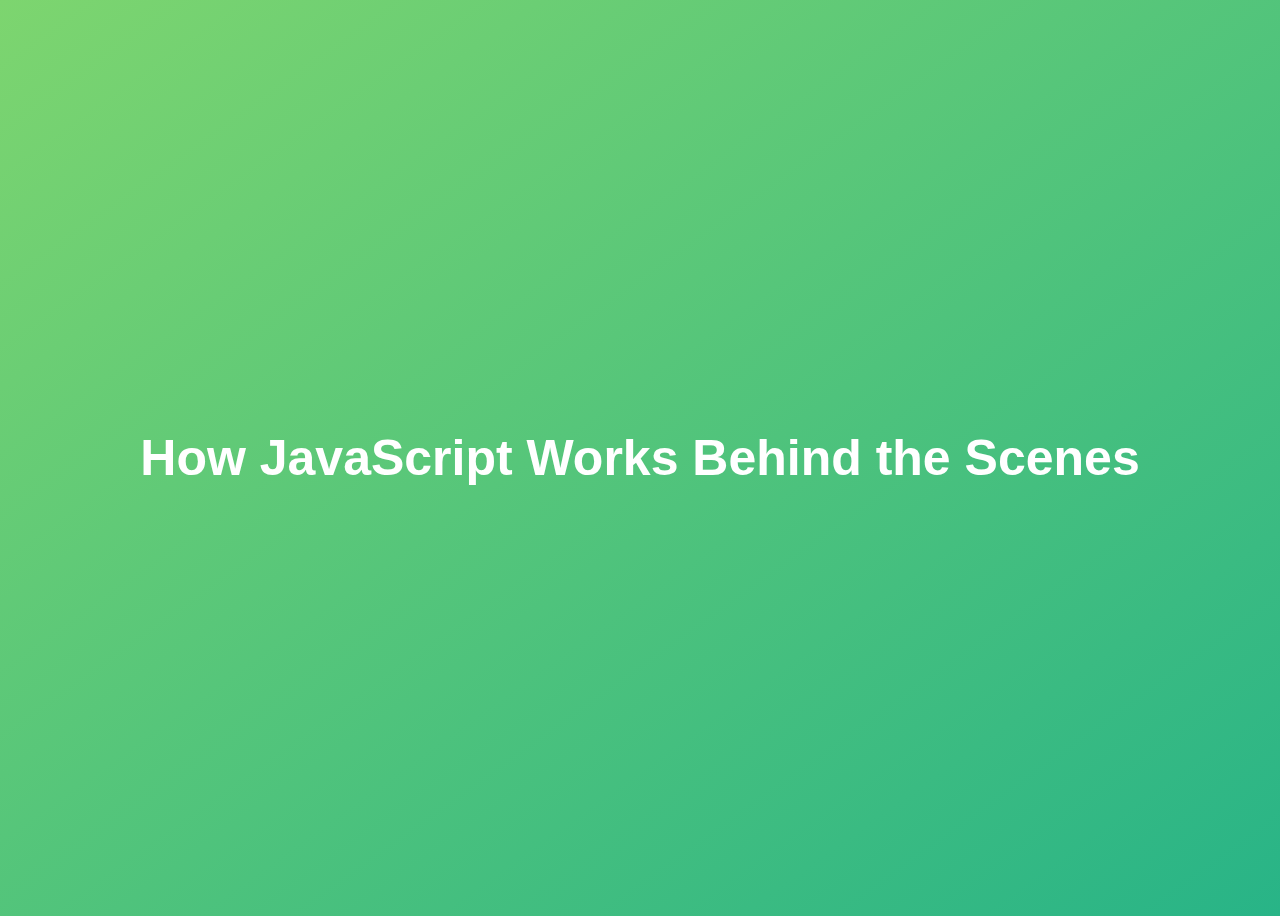
<file: Behind the Scences JS work/index.html>
<!DOCTYPE html>
<html lang="en">

<head>
  <meta charset="UTF-8" />
  <meta name="viewport" content="width=device-width, initial-scale=1.0" />
  <meta http-equiv="X-UA-Compatible" content="ie=edge" />
  <title>How JavaScript Works Behind the Scenes</title>
  <style>
    body {
      height: 100vh;
      display: flex;
      align-items: center;
      background: linear-gradient(to top left, #28b487, #7dd56f);
    }

    h1 {
      font-family: sans-serif;
      font-size: 50px;
      line-height: 1.3;
      width: 100%;
      padding: 30px;
      text-align: center;
      color: white;
    }
  </style>
</head>

<body>
  <h1>How JavaScript Works Behind the Scenes</h1>
  <script src="script.js"></script>
</body>

</html>
</file>
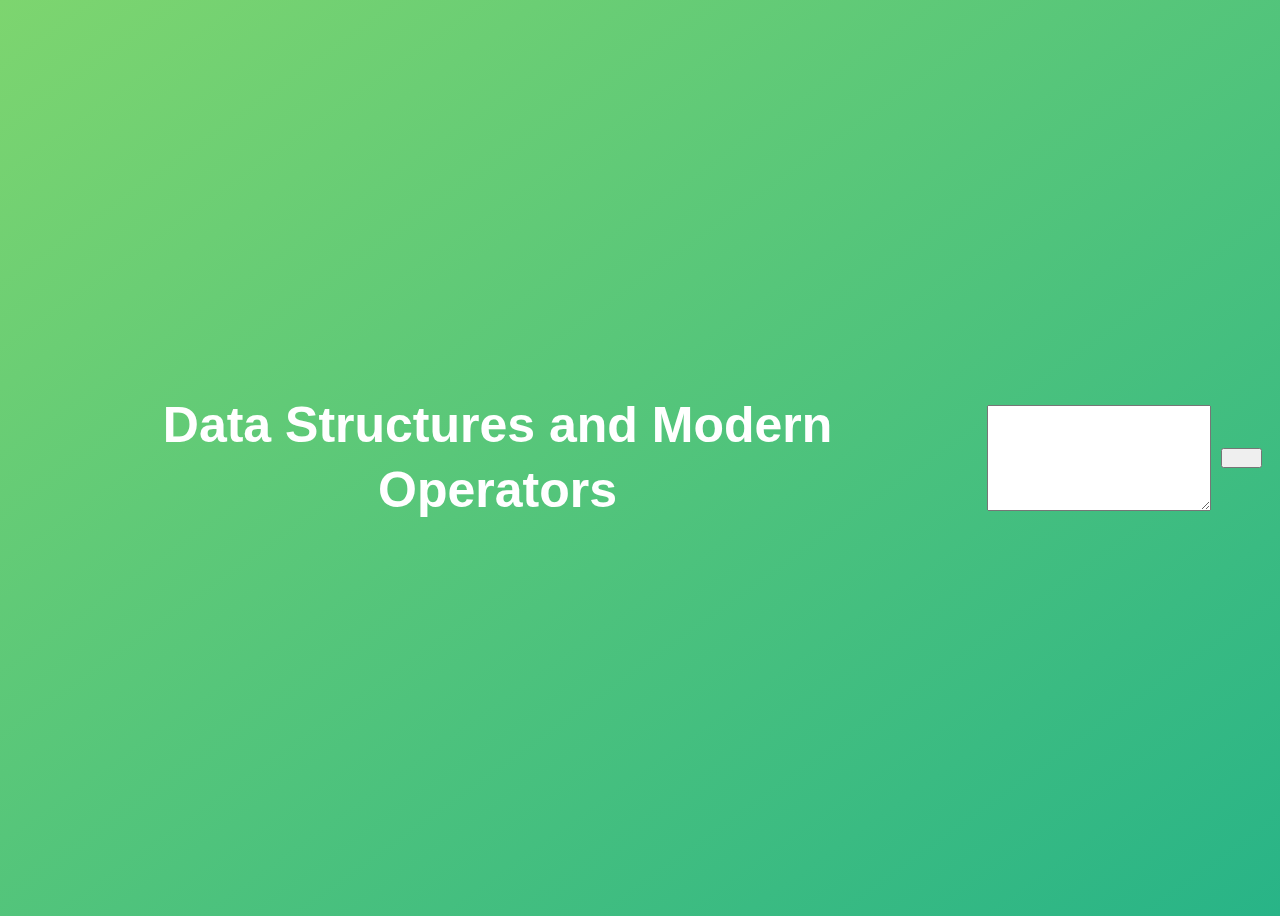
<file: Data Structure Operators/index.html>
<!DOCTYPE html>
<html lang="en">
  <head>
    <meta charset="UTF-8" />
    <meta name="viewport" content="width=device-width, initial-scale=1.0" />
    <meta http-equiv="X-UA-Compatible" content="ie=edge" />
    <title>Data Structures and Modern Operators</title>
    <style>
      body {
        height: 100vh;
        display: flex;
        align-items: center;
        background: linear-gradient(to top left, #28b487, #7dd56f);
      }
      h1 {
        font-family: sans-serif;
        font-size: 50px;
        line-height: 1.3;
        width: 100%;
        padding: 30px;
        text-align: center;
        color: white;
      }
      button {
        width: 50px;
        height: 20px;
        margin: 10px;
      }
      textarea {
        width: 300px;
        height: 100px;
      }
    </style>
  </head>
  <body>
    <h1>Data Structures and Modern Operators</h1>
    <script src="script.js"></script>
    <script src="codingChallenge.js"></script>
    <script src="codingChallenge2.js"></script>
  </body>
</html>
</file>
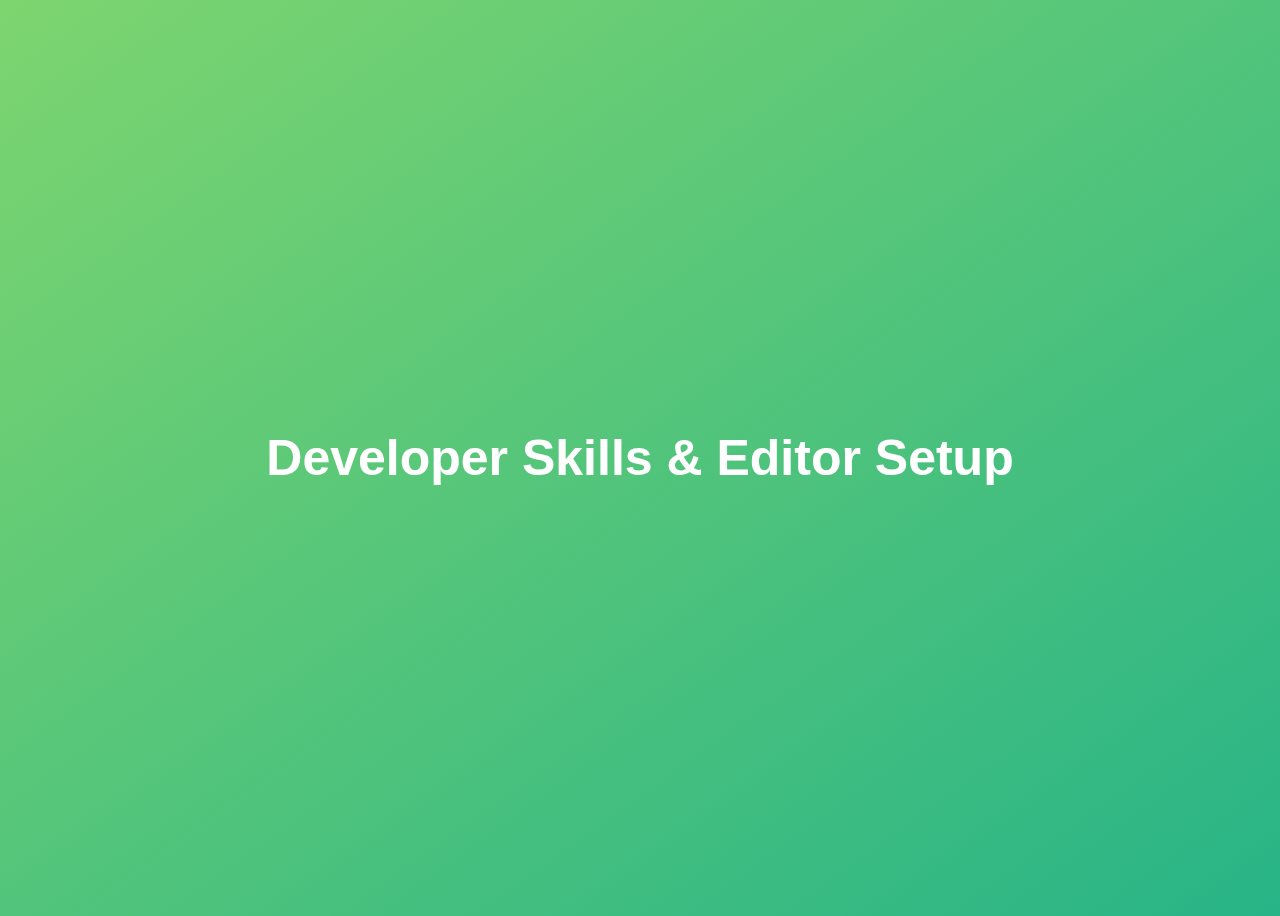
<file: Developer Skills/index.html>
<!DOCTYPE html>
<html lang="en">
  <head>
    <meta charset="UTF-8" />
    <meta name="viewport" content="width=device-width, initial-scale=1.0" />
    <meta http-equiv="X-UA-Compatible" content="ie=edge" />
    <title>Developer Skills & Editor Setup</title>
    <style>
      body {
        height: 100vh;
        display: flex;
        align-items: center;
        background: linear-gradient(to top left, #28b487, #7dd56f);
      }
      h1 {
        font-family: sans-serif;
        font-size: 50px;
        line-height: 1.3;
        width: 100%;
        padding: 30px;
        text-align: center;
        color: white;
      }
    </style>
  </head>
  <body>
    <h1>Developer Skills & Editor Setup</h1>
    <script src="script.js"></script>
    <script src="codingChallenge1.js"></script>
  </body>
</html>
</file>
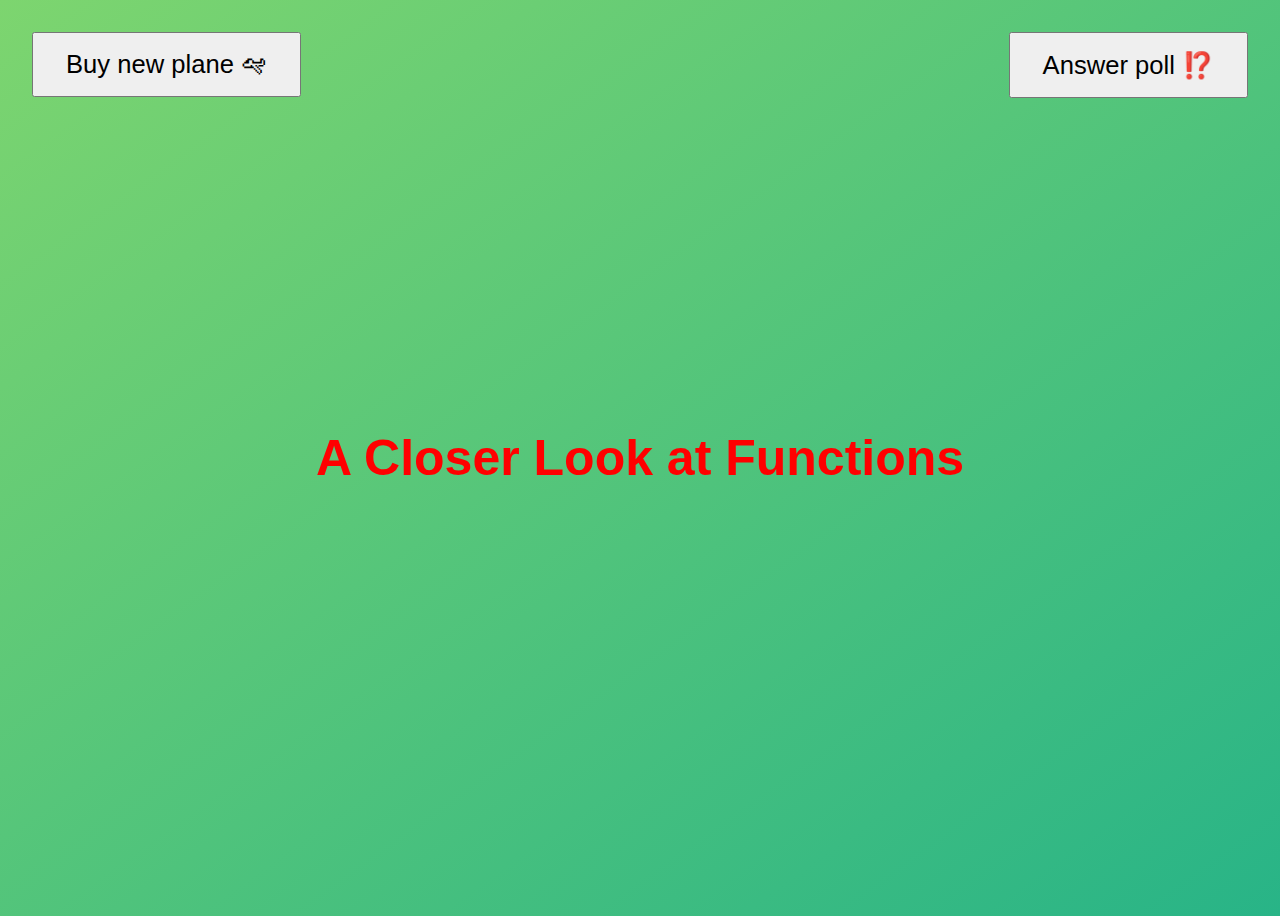
<file: Functions/index.html>
<!DOCTYPE html>
<html lang="en">
  <head>
    <meta charset="UTF-8" />
    <meta name="viewport" content="width=device-width, initial-scale=1.0" />
    <meta http-equiv="X-UA-Compatible" content="ie=edge" />
    <title>A Closer Look at Functions</title>
    <style>
      body {
        height: 100vh;
        display: flex;
        align-items: center;
        background: linear-gradient(to top left, #28b487, #7dd56f);
      }
      h1 {
        font-family: sans-serif;
        font-size: 50px;
        line-height: 1.3;
        width: 100%;
        padding: 30px;
        text-align: center;
        color: white;
      }
      .buy,
      .poll {
        font-size: 1.6rem;
        padding: 1rem 2rem;
        position: absolute;
        top: 2rem;
      }
      .buy {
        left: 2rem;
      }
      .poll {
        right: 2rem;
      }
    </style>
  </head>
  <body>
    <h1>A Closer Look at Functions</h1>
    <button class="buy">Buy new plane 🛩</button>
    <button class="poll">Answer poll ⁉️</button>
    <script src="script.js"></script>
    <script src="codingChallenge1.js"></script>
    <script src="codingChallenge2.js"></script>
  </body>
</html>
</file>
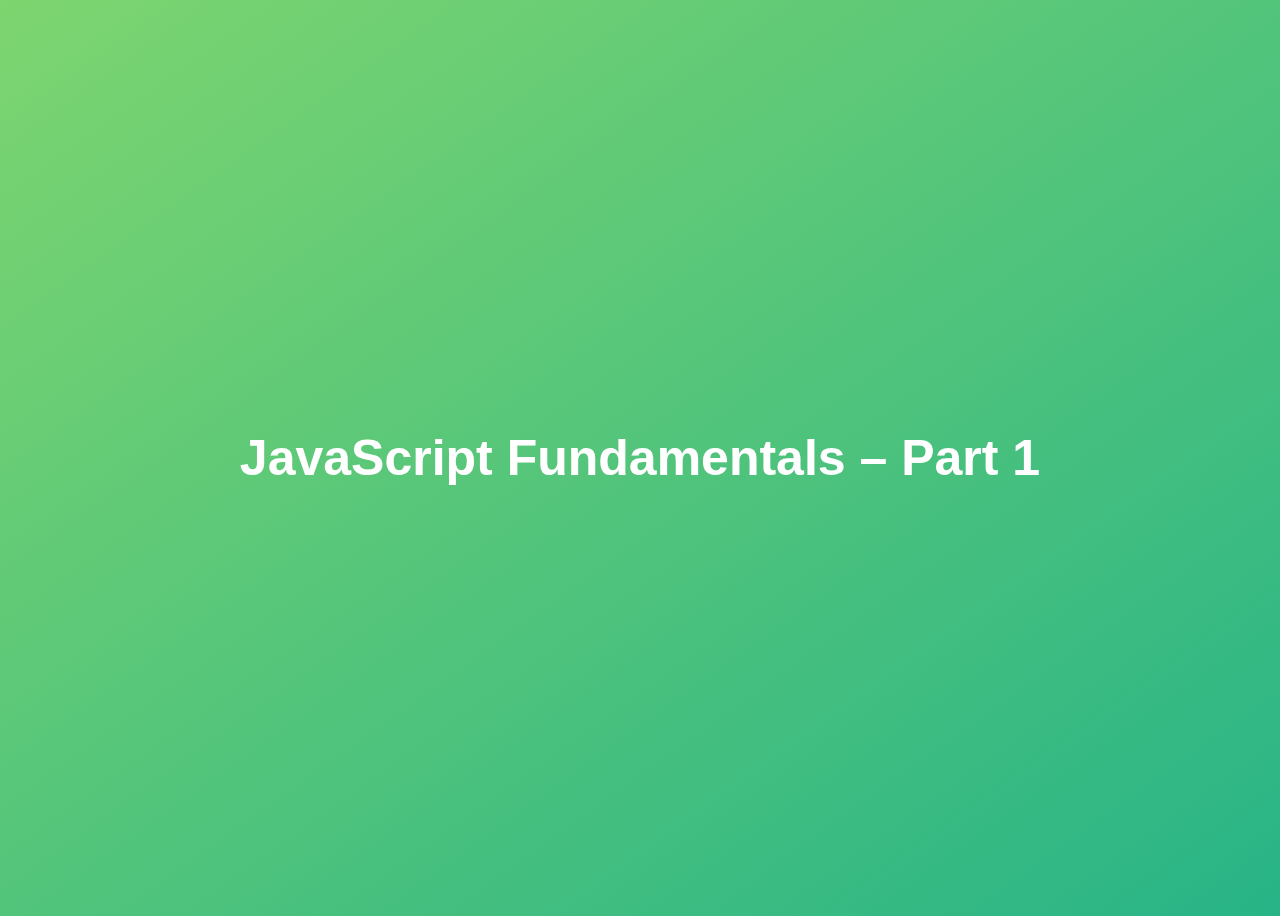
<file: JS Fundamentals Part 1/index.html>
<!DOCTYPE html>
<html lang="en">
  <head>
    <meta charset="UTF-8" />
    <meta name="viewport" content="width=device-width, initial-scale=1.0" />
    <meta http-equiv="X-UA-Compatible" content="ie=edge" />
    <title>JavaScript Fundamentals – Part 1</title>
    <style>
      body {
        height: 100vh;
        display: flex;
        align-items: center;
        background: linear-gradient(to top left, #28b487, #7dd56f);
      }
      h1 {
        font-family: sans-serif;
        font-size: 50px;
        line-height: 1.3;
        width: 100%;
        padding: 30px;
        text-align: center;
        color: white;
      }
    </style>

   
  </head>
  <body>
    <h1>JavaScript Fundamentals – Part 1</h1>
  </body>
<script src = "script.js"></script>
<script src = "assignment1.js"></script>
<script src = "assignment2.js"></script>
<script src = "assignment4.js"></script>
<script src = "assignment5.js"></script>
<script src = "assignment6.js"></script>
<script src = "assignment7.js"></script>
<script src = "assignment8.js"></script>
<script src = "assignment9.js"></script>
<script src = "assignment10.js"></script>
<script src = "assignment11.js"></script>
<script src = "codingChallenge1.js"></script>
<script src = "codingChallenge2.js"></script>
<script src = "codingChallenge3.js"></script>
<script src = "codingChallenge4.js"></script>
</html>
</file>
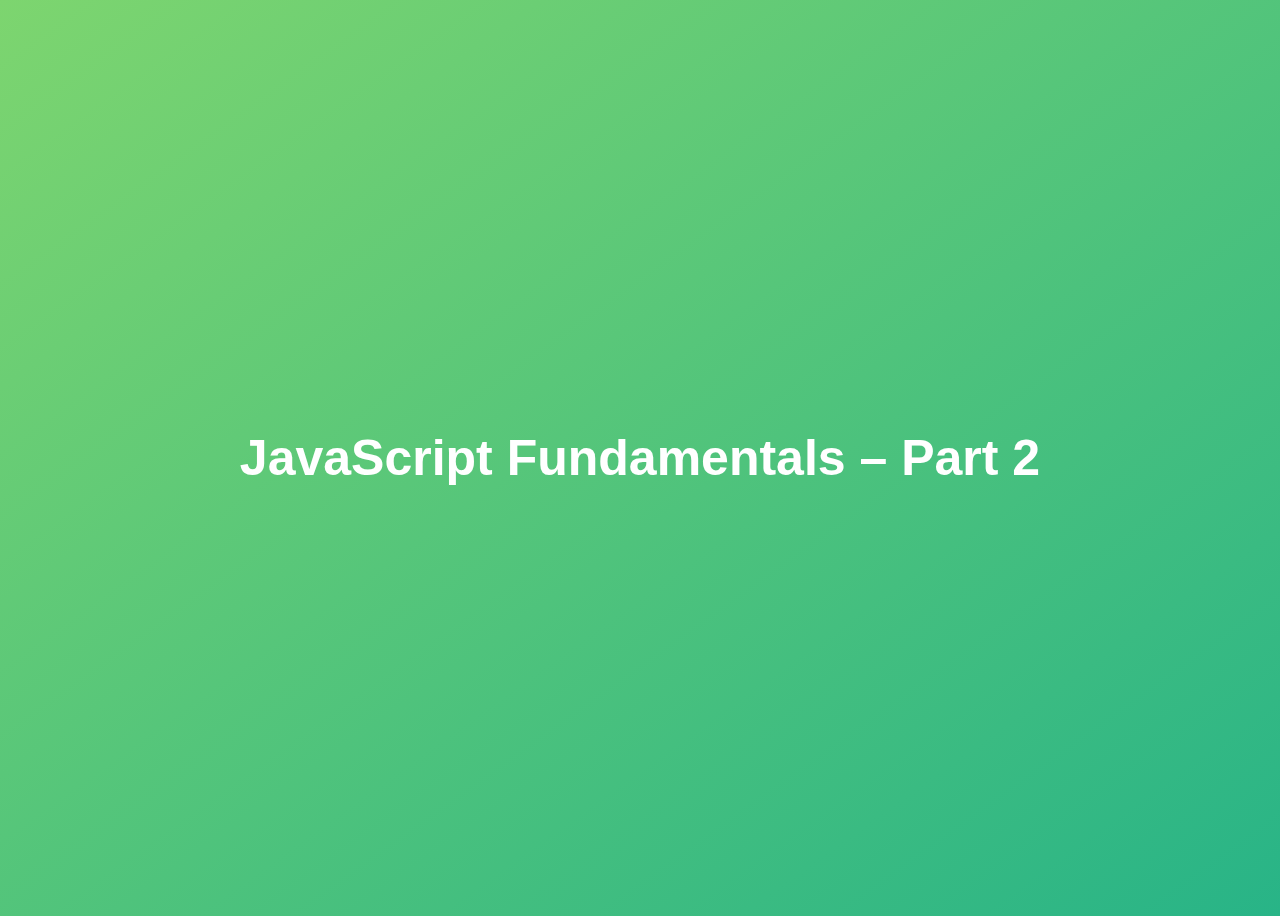
<file: JS Fundamentals Part 2/index.html>
<!DOCTYPE html>
<html lang="en">
  <head>
    <meta charset="UTF-8" />
    <meta name="viewport" content="width=device-width, initial-scale=1.0" />
    <meta http-equiv="X-UA-Compatible" content="ie=edge" />
    <title>JavaScript Fundamentals – Part 2</title>
    <style>
      body {
        height: 100vh;
        display: flex;
        align-items: center;
        background: linear-gradient(to top left, #28b487, #7dd56f);
      }
      h1 {
        font-family: sans-serif;
        font-size: 50px;
        line-height: 1.3;
        width: 100%;
        padding: 30px;
        text-align: center;
        color: white;
      }
    </style>
  </head>
  <body>
    <h1>JavaScript Fundamentals – Part 2</h1>
    <script src="script.js"></script>
    <script src="assignment1.js"></script>
    <script src="assignment2.js"></script>
    <script src="assignment3.js"></script>
    <script src="assignment4.js"></script>
    <script src="assignment5.js"></script>
    <script src="assignment6.js"></script>
    <script src="assignment7.js"></script>
    <script src="assignment8.js"></script>
    <script src="assignment9.js"></script>
    <script src="assignment10.js"></script>
    <script src="codingChallenge1.js"></script>
    <script src="codingChallenge3.js"></script>
    <script src="codingChallenge4.js"></script>
  </body>
</html>
</file>
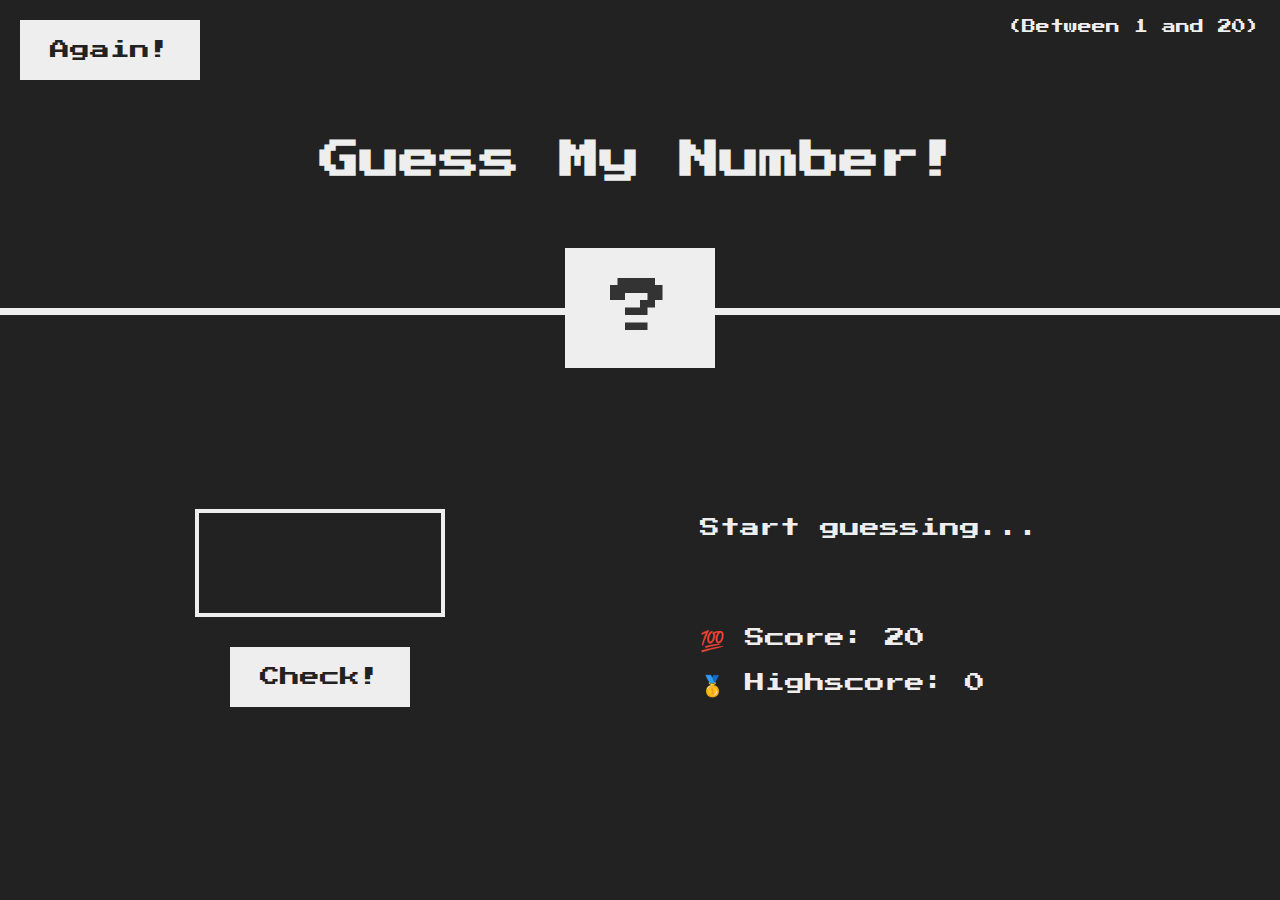
<file: Project 1/index.html>
<!DOCTYPE html>
<html lang="en">
  <head>
    <meta charset="UTF-8" />
    <meta name="viewport" content="width=device-width, initial-scale=1.0" />
    <meta http-equiv="X-UA-Compatible" content="ie=edge" />
    <link rel="stylesheet" href="style.css" />
    <title>Guess My Number!</title>
  </head>
  <body>
    <header>
      <h1>Guess My Number!</h1>
      <p class="between">(Between 1 and 20)</p>
      <button class="btn again">Again!</button>
      <div class="number">?</div>
    </header>
    <main>
      <section class="left">
        <input type="number" class="guess" />
        <button class="btn check">Check!</button>
      </section>
      <section class="right">
        <p class="message">Start guessing...</p>
        <p class="label-score">💯 Score: <span class="score">20</span></p>
        <p class="label-highscore">
          🥇 Highscore: <span class="highscore">0</span>
        </p>
      </section>
    </main>
    <script src="script.js"></script>
  </body>
</html>
</file>
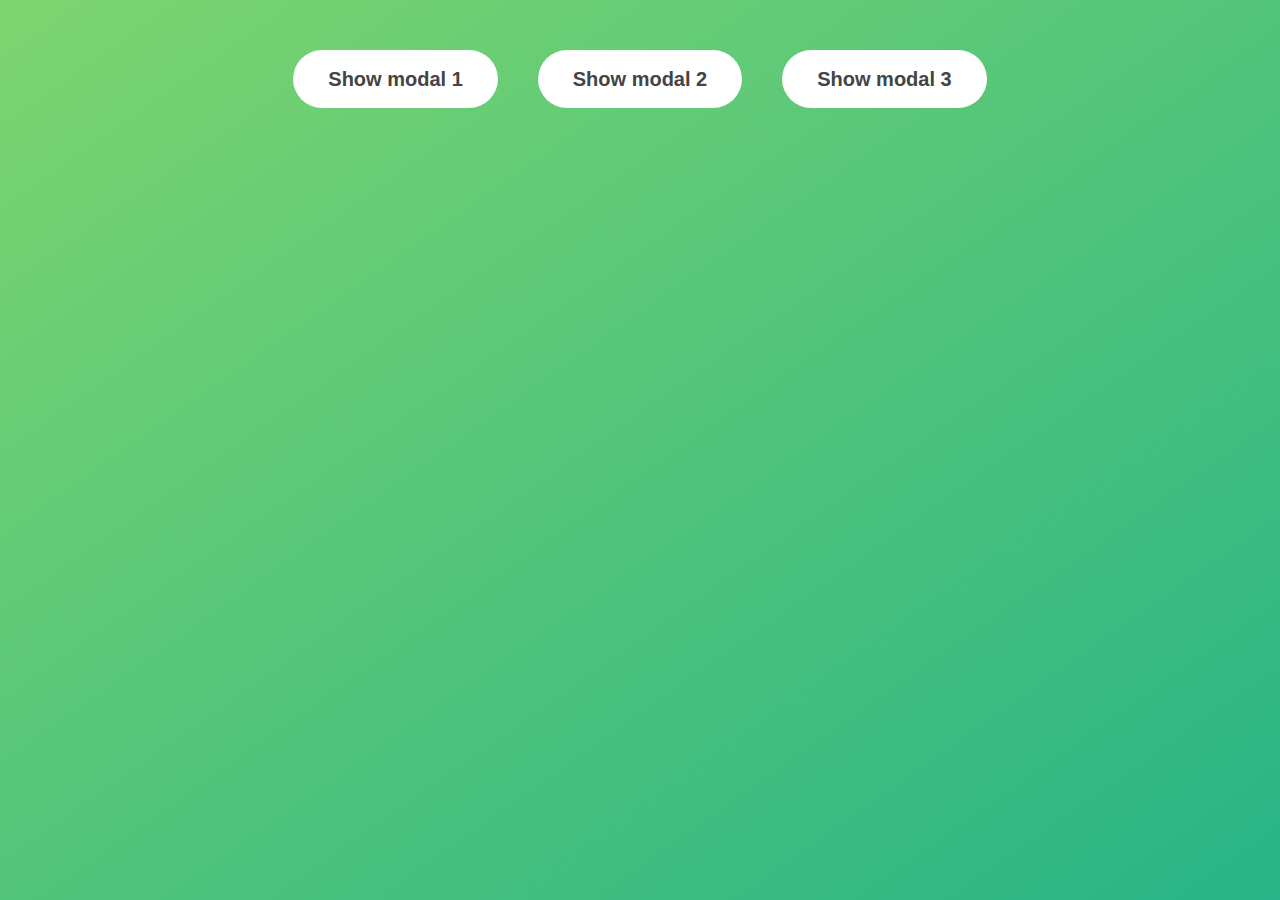
<file: Project 2/index.html>
<!DOCTYPE html>
<html lang="en">
  <head>
    <meta charset="UTF-8" />
    <meta name="viewport" content="width=device-width, initial-scale=1.0" />
    <meta http-equiv="X-UA-Compatible" content="ie=edge" />
    <link rel="stylesheet" href="style.css" />
    <title>Modal window</title>
  </head>
  <body>
    <button class="show-modal">Show modal 1</button>
    <button class="show-modal">Show modal 2</button>
    <button class="show-modal">Show modal 3</button>

    <div class="modal hidden">
      <button class="close-modal">&times;</button>
      <h1>I'm a modal window 😍</h1>
      <p>
        Lorem ipsum dolor sit amet, consectetur adipisicing elit, sed do eiusmod
        tempor incididunt ut labore et dolore magna aliqua. Ut enim ad minim
        veniam, quis nostrud exercitation ullamco laboris nisi ut aliquip ex ea
        commodo consequat. Duis aute irure dolor in reprehenderit in voluptate
        velit esse cillum dolore eu fugiat nulla pariatur. Excepteur sint
        occaecat cupidatat non proident, sunt in culpa qui officia deserunt
        mollit anim id est laborum.
      </p>
    </div>
    <div class="overlay hidden"></div>

    <script src="script.js"></script>
  </body>
</html>
</file>
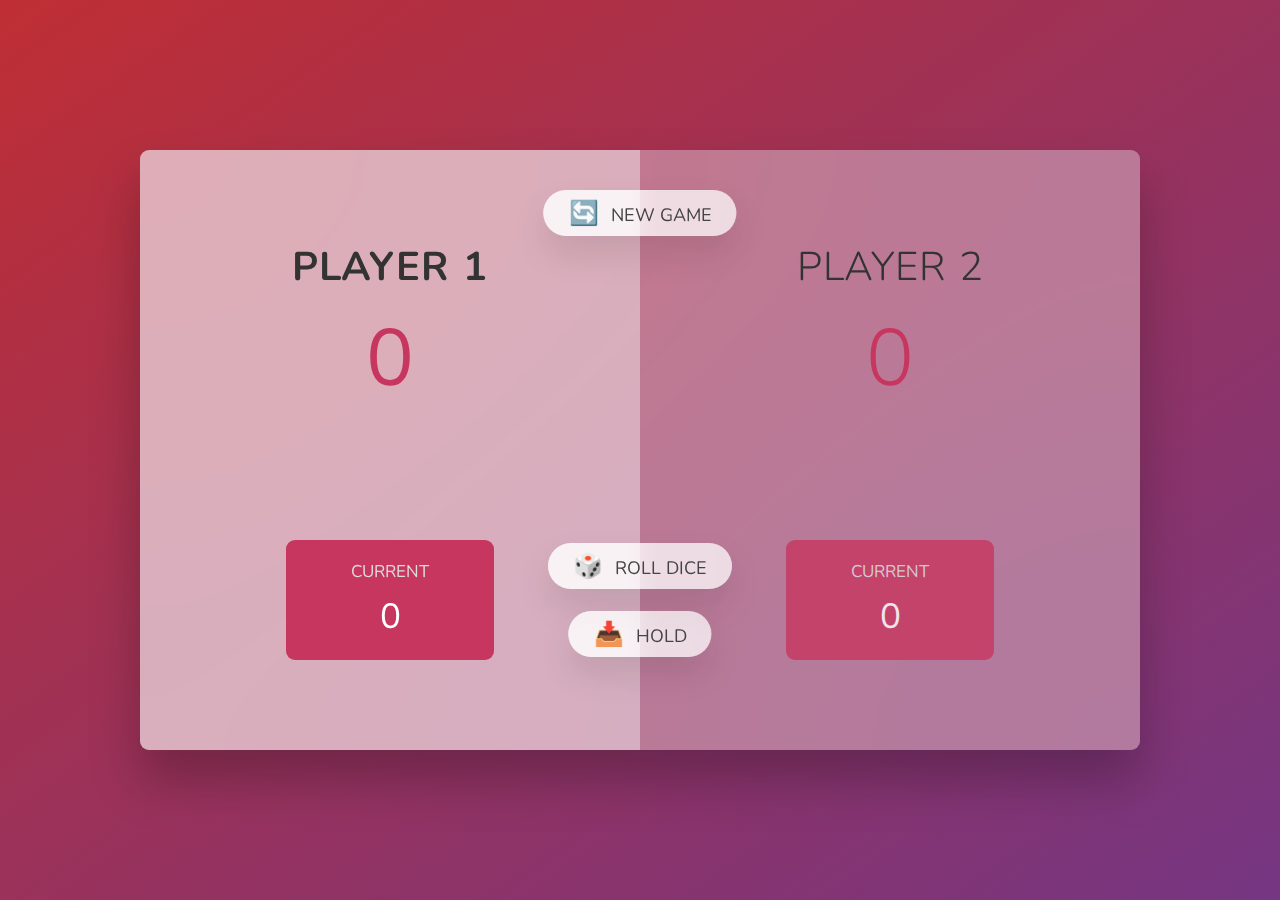
<file: 07-Pig-Game/final/index.html>
<!DOCTYPE html>
<html lang="en">
  <head>
    <meta charset="UTF-8" />
    <meta name="viewport" content="width=device-width, initial-scale=1.0" />
    <meta http-equiv="X-UA-Compatible" content="ie=edge" />
    <link rel="stylesheet" href="style.css" />
    <title>Pig Game</title>
  </head>
  <body>
    <main>
      <section class="player player--0 player--active">
        <h2 class="name" id="name--0">Player 1</h2>
        <p class="score" id="score--0">43</p>
        <div class="current">
          <p class="current-label">Current</p>
          <p class="current-score" id="current--0">0</p>
        </div>
      </section>
      <section class="player player--1">
        <h2 class="name" id="name--1">Player 2</h2>
        <p class="score" id="score--1">24</p>
        <div class="current">
          <p class="current-label">Current</p>
          <p class="current-score" id="current--1">0</p>
        </div>
      </section>

      <img src="dice-5.png" alt="Playing dice" class="dice" />
      <button class="btn btn--new">🔄 New game</button>
      <button class="btn btn--roll">🎲 Roll dice</button>
      <button class="btn btn--hold">📥 Hold</button>
    </main>
    <script src="script.js"></script>
  </body>
</html>
</file>
<file: Project 1/style.css>
@import url('https://fonts.googleapis.com/css?family=Press+Start+2P&display=swap');

* {
  margin: 0;
  padding: 0;
  box-sizing: inherit;
}

html {
  font-size: 62.5%;
  box-sizing: border-box;
}

body {
  font-family: 'Press Start 2P', sans-serif;
  color: #eee;
  background-color: #222;
  /* background-color: #60b347; */
}

/* LAYOUT */
header {
  position: relative;
  height: 35vh;
  border-bottom: 7px solid #eee;
}

main {
  height: 65vh;
  color: #eee;
  display: flex;
  align-items: center;
  justify-content: space-around;
}

.left {
  width: 52rem;
  display: flex;
  flex-direction: column;
  align-items: center;
}

.right {
  width: 52rem;
  font-size: 2rem;
}

/* ELEMENTS STYLE */
h1 {
  font-size: 4rem;
  text-align: center;
  position: absolute;
  width: 100%;
  top: 52%;
  left: 50%;
  transform: translate(-50%, -50%);
}

.number {
  background: #eee;
  color: #333;
  font-size: 6rem;
  width: 15rem;
  padding: 3rem 0rem;
  text-align: center;
  position: absolute;
  bottom: 0;
  left: 50%;
  transform: translate(-50%, 50%);
}

.between {
  font-size: 1.4rem;
  position: absolute;
  top: 2rem;
  right: 2rem;
}

.again {
  position: absolute;
  top: 2rem;
  left: 2rem;
}

.guess {
  background: none;
  border: 4px solid #eee;
  font-family: inherit;
  color: inherit;
  font-size: 5rem;
  padding: 2.5rem;
  width: 25rem;
  text-align: center;
  display: block;
  margin-bottom: 3rem;
}

.btn {
  border: none;
  background-color: #eee;
  color: #222;
  font-size: 2rem;
  font-family: inherit;
  padding: 2rem 3rem;
  cursor: pointer;
}

.btn:hover {
  background-color: #ccc;
}

.message {
  margin-bottom: 8rem;
  height: 3rem;
}

.label-score {
  margin-bottom: 2rem;
}
</file>
<file: Project 2/style.css>
* {
  margin: 0;
  padding: 0;
  box-sizing: inherit;
}

html {
  font-size: 62.5%;
  box-sizing: border-box;
}

body {
  font-family: sans-serif;
  color: #333;
  line-height: 1.5;
  height: 100vh;
  position: relative;
  display: flex;
  align-items: flex-start;
  justify-content: center;
  background: linear-gradient(to top left, #28b487, #7dd56f);
}

.show-modal {
  font-size: 2rem;
  font-weight: 600;
  padding: 1.75rem 3.5rem;
  margin: 5rem 2rem;
  border: none;
  background-color: #fff;
  color: #444;
  border-radius: 10rem;
  cursor: pointer;
}

.close-modal {
  position: absolute;
  top: 1.2rem;
  right: 2rem;
  font-size: 5rem;
  color: #333;
  cursor: pointer;
  border: none;
  background: none;
}

h1 {
  font-size: 2.5rem;
  margin-bottom: 2rem;
}

p {
  font-size: 1.8rem;
}

/* -------------------------- */
/* CLASSES TO MAKE MODAL WORK */
.hidden {
  display: none;
}

.modal {
  position: absolute;
  top: 50%;
  left: 50%;
  transform: translate(-50%, -50%);
  width: 70%;

  background-color: white;
  padding: 6rem;
  border-radius: 5px;
  box-shadow: 0 3rem 5rem rgba(0, 0, 0, 0.3);
  z-index: 10;
}

.overlay {
  position: absolute;
  top: 0;
  left: 0;
  width: 100%;
  height: 100%;
  background-color: rgba(0, 0, 0, 0.6);
  backdrop-filter: blur(3px);
  z-index: 5;
}
</file>
<file: 07-Pig-Game/final/style.css>
@import url('https://fonts.googleapis.com/css2?family=Nunito&display=swap');

* {
  margin: 0;
  padding: 0;
  box-sizing: inherit;
}

html {
  font-size: 62.5%;
  box-sizing: border-box;
}

body {
  font-family: 'Nunito', sans-serif;
  font-weight: 400;
  height: 100vh;
  color: #333;
  background-image: linear-gradient(to top left, #753682 0%, #bf2e34 100%);
  display: flex;
  align-items: center;
  justify-content: center;
}

/* LAYOUT */
main {
  position: relative;
  width: 100rem;
  height: 60rem;
  background-color: rgba(255, 255, 255, 0.35);
  backdrop-filter: blur(200px);
  filter: blur();
  box-shadow: 0 3rem 5rem rgba(0, 0, 0, 0.25);
  border-radius: 9px;
  overflow: hidden;
  display: flex;
}

.player {
  flex: 50%;
  padding: 9rem;
  display: flex;
  flex-direction: column;
  align-items: center;
  transition: all 0.75s;
}

/* ELEMENTS */
.name {
  position: relative;
  font-size: 4rem;
  text-transform: uppercase;
  letter-spacing: 1px;
  word-spacing: 2px;
  font-weight: 300;
  margin-bottom: 1rem;
}

.score {
  font-size: 8rem;
  font-weight: 300;
  color: #c7365f;
  margin-bottom: auto;
}

.player--active {
  background-color: rgba(255, 255, 255, 0.4);
}
.player--active .name {
  font-weight: 700;
}
.player--active .score {
  font-weight: 400;
}

.player--active .current {
  opacity: 1;
}

.current {
  background-color: #c7365f;
  opacity: 0.8;
  border-radius: 9px;
  color: #fff;
  width: 65%;
  padding: 2rem;
  text-align: center;
  transition: all 0.75s;
}

.current-label {
  text-transform: uppercase;
  margin-bottom: 1rem;
  font-size: 1.7rem;
  color: #ddd;
}

.current-score {
  font-size: 3.5rem;
}

/* ABSOLUTE POSITIONED ELEMENTS */
.btn {
  position: absolute;
  left: 50%;
  transform: translateX(-50%);
  color: #444;
  background: none;
  border: none;
  font-family: inherit;
  font-size: 1.8rem;
  text-transform: uppercase;
  cursor: pointer;
  font-weight: 400;
  transition: all 0.2s;

  background-color: white;
  background-color: rgba(255, 255, 255, 0.6);
  backdrop-filter: blur(10px);

  padding: 0.7rem 2.5rem;
  border-radius: 50rem;
  box-shadow: 0 1.75rem 3.5rem rgba(0, 0, 0, 0.1);
}

.btn::first-letter {
  font-size: 2.4rem;
  display: inline-block;
  margin-right: 0.7rem;
}

.btn--new {
  top: 4rem;
}
.btn--roll {
  top: 39.3rem;
}
.btn--hold {
  top: 46.1rem;
}

.btn:active {
  transform: translate(-50%, 3px);
  box-shadow: 0 1rem 2rem rgba(0, 0, 0, 0.15);
}

.btn:focus {
  outline: none;
}

.dice {
  position: absolute;
  left: 50%;
  top: 16.5rem;
  transform: translateX(-50%);
  height: 10rem;
  box-shadow: 0 2rem 5rem rgba(0, 0, 0, 0.2);
}

.player--winner {
  background-color: #2f2f2f;
}

.player--winner .name {
  font-weight: 700;
  color: #c7365f;
}

.hidden {
  display: none;
}
</file>
